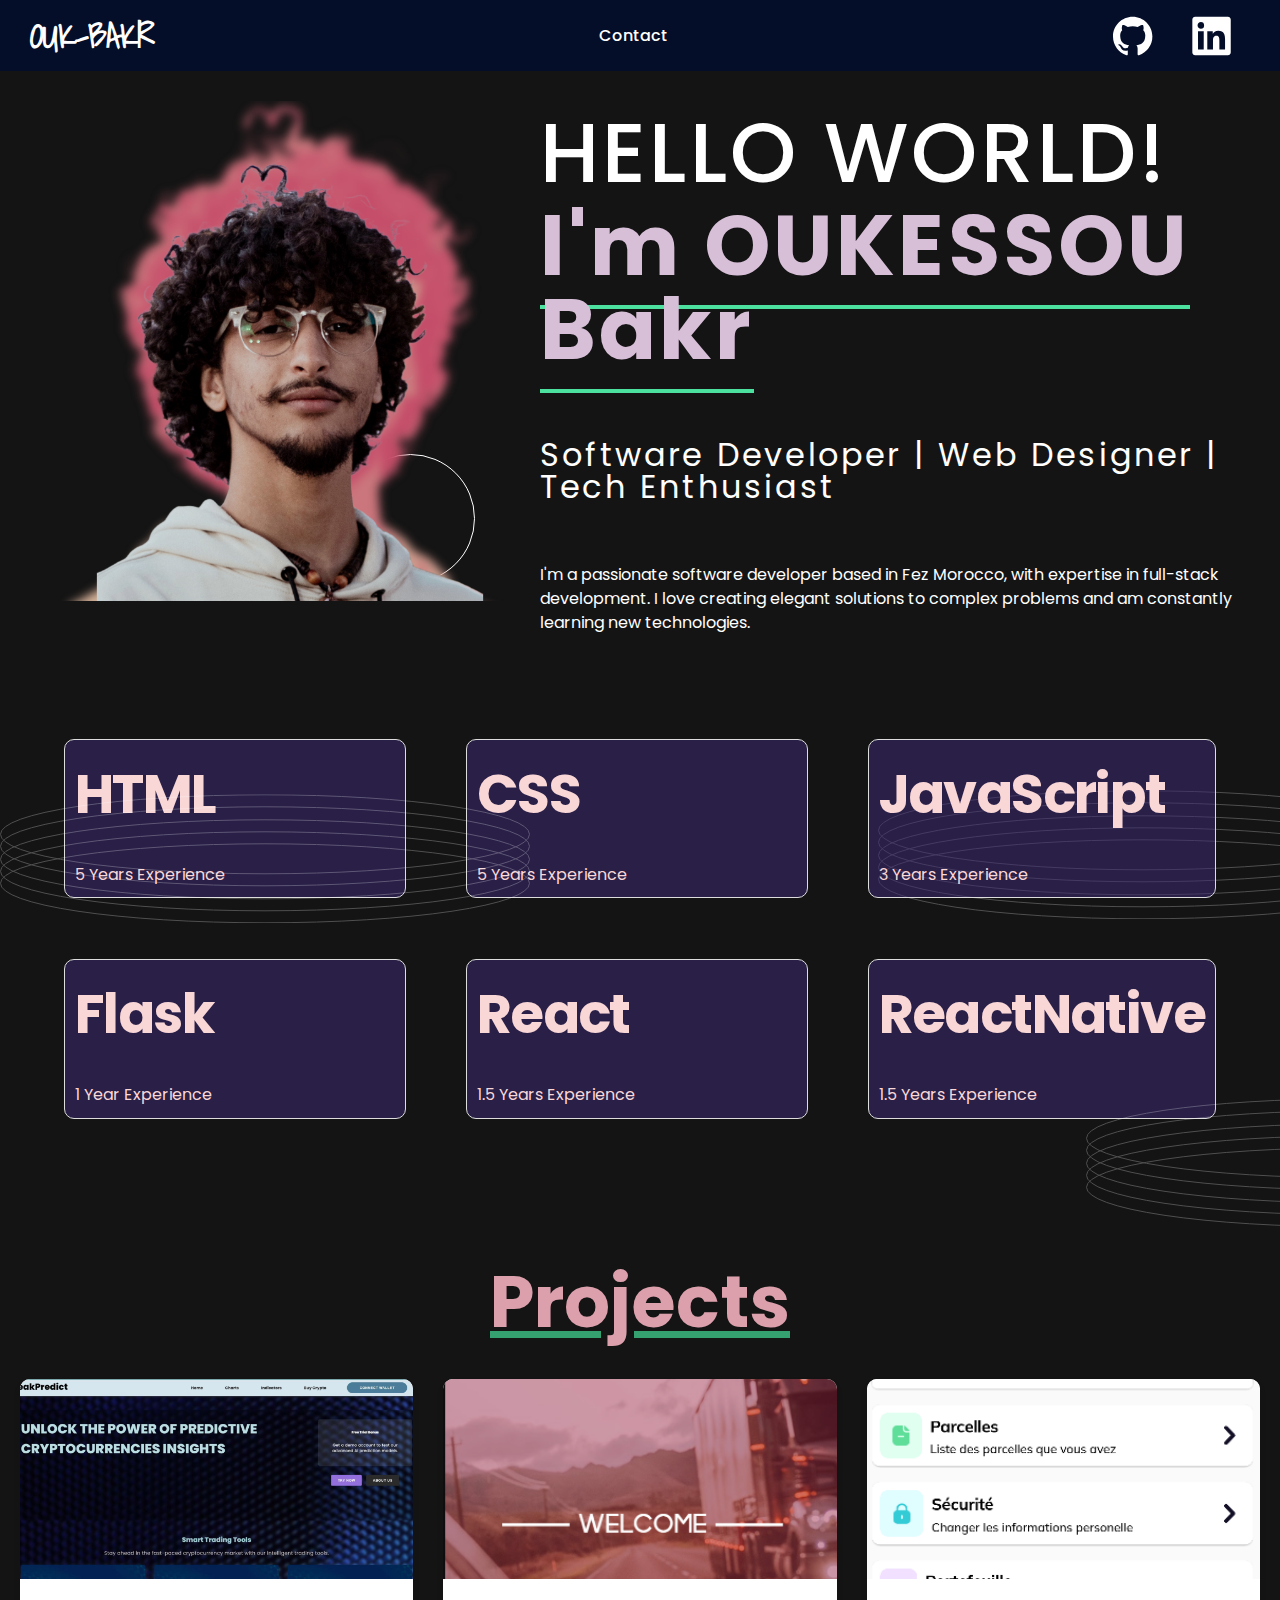
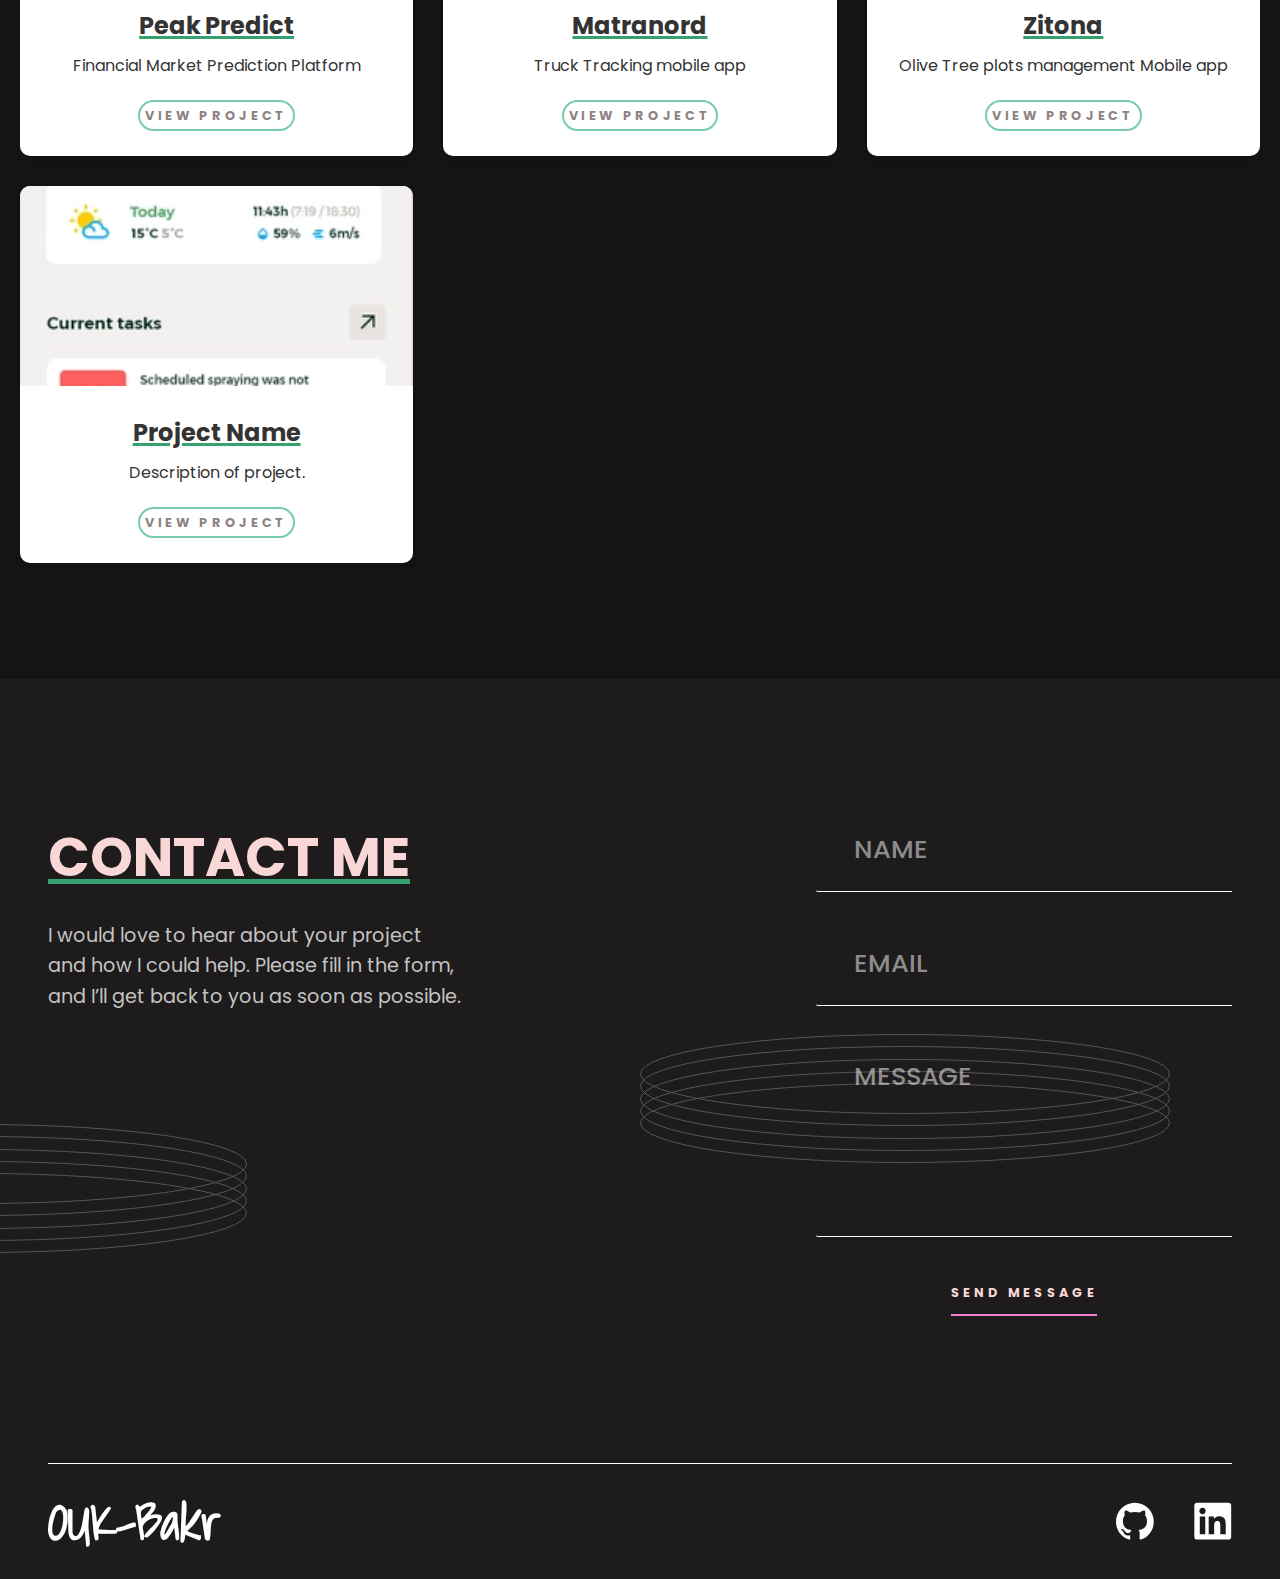
<file: index.html>
<!DOCTYPE html>
<html lang="en">
<head>
    <meta charset="UTF-8">
    <meta name="viewport" content="width=device-width, initial-scale=1.0">
    <title>Your Name - Portfolio</title>
    <script src="js/events.js"></script>
    <link rel="stylesheet" href="https://fonts.googleapis.com/css2?family=Material+Symbols+Outlined:opsz,wght,FILL,GRAD@20..48,100..700,0..1,-50..200&icon_names=javascript" />
    <link rel="stylesheet" href="css/index.css">
</head>
<body>
    <div class="body-wrapper">
    <nav>
        <ul>
            
            <a href="#" class="header__logo" aria-label="bakr-oukessou - Home">OUK-BAKR</a>
            <li><a href="#contact">Contact</a></li>
            <div class="header__social-box">
                <a
                  href="https://github.com/bakr-oukessou"
                  class="header__social-link"
                  aria-label="Click here to check out my projects on Github"
                  title="Opens in a new tab"
                  target="_blank"
                  rel="noopener noreferrer"
                  ><span class="visually-hidden"
                    >Click here to check out my projects on Github</span
                  >
                  <svg
                    xmlns="http://www.w3.org/2000/svg"
                    class="header__social-svg"
                    viewBox="0 0 25 24"
                    width="25"
                    height="24"
                    aria-hidden="true"
                  >
                    <path
                      class="header__social-logo"
                      fill="#FFF"
                      fill-rule="evenodd"
                      d="M12.304 0C5.506 0 0 5.506 0 12.304c0 5.444 3.522 10.042 8.413 11.672.615.108.845-.261.845-.584 0-.292-.015-1.261-.015-2.291-3.091.569-3.891-.754-4.137-1.446-.138-.354-.738-1.446-1.261-1.738-.43-.23-1.046-.8-.016-.815.97-.015 1.661.892 1.892 1.261 1.107 1.86 2.876 1.338 3.584 1.015.107-.8.43-1.338.784-1.646-2.738-.307-5.598-1.368-5.598-6.074 0-1.338.477-2.446 1.26-3.307-.122-.308-.553-1.569.124-3.26 0 0 1.03-.323 3.383 1.26.985-.276 2.03-.415 3.076-.415 1.046 0 2.092.139 3.076.416 2.353-1.6 3.384-1.261 3.384-1.261.676 1.691.246 2.952.123 3.26.784.861 1.26 1.953 1.26 3.307 0 4.721-2.875 5.767-5.613 6.074.446.385.83 1.123.83 2.277 0 1.645-.015 2.968-.015 3.383 0 .323.231.708.846.584a12.324 12.324 0 0 0 8.382-11.672C24.607 5.506 19.101 0 12.304 0Z"
                    /></svg
                ></a>
      
                <a
                  href="https://www.linkedin.com/in/bakr-oukessou"
                  class="header__social-link"
                  aria-label="Click here to get a hold of me on Linkedin"
                  title="Opens in a new tab"
                  target="_blank"
                  rel="noopener noreferrer"
                  ><span class="visually-hidden"
                    >Click here to get a hold of me on Linkedin</span
                  >
                  <svg
                    xmlns="http://www.w3.org/2000/svg"
                    class="header__social-svg"
                    viewBox="0 0 25 24"
                    width="25"
                    height="24"
                    aria-hidden="true"
                  >
                    <path
                      class="header__social-logo"
                      fill="#FFF"
                      fill-rule="evenodd"
                      d="M5.551 3.304c-1.14 0-2.067.926-2.067 2.064 0 1.14.928 2.066 2.067 2.066a2.066 2.066 0 0 0 0-4.13ZM3.767 8.998v11.453h3.562L7.33 8.998H3.767Zm5.798 0V20.45l3.554.002.002-5.668c0-1.454.253-2.941 2.132-2.941 1.851 0 1.851 1.755 1.851 3.036v5.571l3.559-.001v-6.28c0-2.834-.517-5.457-4.27-5.457-1.763 0-2.916.997-3.368 1.85h-.05V8.997h-3.41ZM22.435 24H1.982c-.976 0-1.77-.777-1.77-1.732V1.731C.212.776 1.006 0 1.982 0h20.453c.98 0 1.777.776 1.777 1.73v20.538c0 .955-.797 1.732-1.777 1.732Z"
                    /></svg
                ></a>
              </div>
        </ul>
    </nav>
    

    <header id="home">
        <!-- <div class="container">
            <h1>OUKESSOU Bakr</h1>
            <p>Software Developer | Web Designer | Tech Enthusiast</p>
        </div> -->
        <section id="about">
            <div class="container about-container">
                <img src="/images/Untitled-3.png" alt="Profile Picture" class="profile-img">
                <div class="about-content">
                        <div class="heading-primary">
                            <h1>HELLO WORLD!</br><span class="underline">I'm OUKESSOU Bakr</span></h1>
                            <p>Software Developer | Web Designer | Tech Enthusiast</p>
                        </div>
                        <p>I'm a passionate software developer based in Fez Morocco, with expertise in full-stack development. I love creating elegant solutions to complex problems and am constantly learning new technologies.</p>
                </div>
            </div>
        </section>  
    </header>

    <main class="main">
        <section class="section-experience center-text fade-in">
        <h2 class="visually-hidden">Experience Section</h2>
        <div class="experience__text-box">
          <h3 class="heading-secondary">HTML</h3>
          <p>5 Years Experience</p>
        </div>
        <div class="experience__text-box">
          <h3 class="heading-secondary">CSS</h3>
          <p>5 Years Experience</p>
        </div>
        <div class="experience__text-box">
          <h3 class="heading-secondary">JavaScript</h3>
          <p>3 Years Experience</p>
        </div>
        <div class="experience__text-box">
          <h3 class="heading-secondary">Flask</h3>
          <p>1 Year Experience</p>
        </div>
        <div class="experience__text-box">
          <h3 class="heading-secondary">React</h3>
          <p>1.5 Years Experience</p>
        </div>
        <div class="experience__text-box">
          <h3 class="heading-secondary">ReactNative</h3>
          <p>1.5 Years Experience</p>
        </div>
      </section>
    </main>

    

    <section id="projects">
        <div class="container">
            <h2 class="section-title">Projects</h2>
            <div class="projects-grid">
                <div class="project-card">
                    <img src="/images/image.png" alt="Project 1" class="project-img">
                    <div class="project-info">
                        <h3>Peak Predict</h3>
                        <p>Financial Market Prediction Platform</p>
                        <a href="#" class="btn--primary" onclick="openProjectModal('peak-predict')">View Project</a>
                      </div>
                </div>
                <div class="project-card">
                    <img src="/images/Screenshot 2024-09-04 191144.png" alt="Project 2" class="project-img">
                    <div class="project-info">
                        <h3>Matranord</h3>
                        <p>Truck Tracking mobile app</p>
                        <a href="#" class="btn--primary" onclick="openProjectModal('matranord')">View Project</a>
                    </div>
                </div>
                <div class="project-card">
                  <img src="/images/Screenshot 2023-07-09 194653.png" alt="Project 2" class="project-img">
                  <div class="project-info">
                      <h3>Zitona</h3>
                      <p>Olive Tree plots management Mobile app</p>
                      <a href="#" class="btn--primary" onclick="openProjectModal('Zitona')">View Project</a>
                  </div>
              </div>
              <div class="project-card">
                <img src="/images/Screenshot 2023-05-15 011526.png" alt="Project 2" class="project-img">
                <div class="project-info">
                    <h3>Project Name</h3>
                    <p>Description of project.</p>
                    <a href="#" class="btn--primary" onclick="openProjectModal('matranord')">View Project</a>
                </div>
            </div>
            
            </div>
        </div>
        <!-- Project Modal -->
        <div id="projectModal" class="modal">
          <div class="modal-content">
              <span class="close-modal">&times;</span>
              <div class="project-carousel">
                  <div class="carousel-container">
                      <div class="carousel-track"></div>
                  </div>
                  <button class="carousel-btn prev-btn">&lt;</button>
                  <button class="carousel-btn next-btn">&gt;</button>
              </div>
              <div class="project-details">
                  <h2 id="modalProjectTitle"></h2>
                  <p id="modalProjectDescription"></p>
                  <div class="project-links">
                      <a href="#" id="sourceCode" target="_blank" class="project-link">Source Code</a>
                  </div>
              </div>
          </div>
        </div>
    </section>


    <footer class="footer">
        <form
          class="form"
          id="contact"
          name="Portfolio Contact Form"
          method="POST"
          data-netlify="true"
          data-netlify-honeypot="bot-field"
          onSubmit="submit"
        >
          <input class="d-none" name="bot-field" />
          <div class="form__heading-box center-text">
            <p class="form__heading">Contact Me</p>
            <p class="form__text">
              I would love to hear about your project and how I could help.
              Please fill in the form, and I’ll get back to you as soon as
              possible.
            </p>
          </div>

          <div class="form__groups">
            <div class="form__group">
              <input
                name="name"
                type="text"
                class="form__input"
                placeholder="NAME"
                id="name"
                autocomplete="name"
                required
              />
              <label for="name" class="form__label">NAME</label>
              <small class="form__small">Error message</small>
            </div>
            <div class="form__group">
              <input
                name="email"
                type="email"
                class="form__input"
                placeholder="EMAIL"
                id="email"
                autocomplete="email"
                required
              />
              <label for="email" class="form__label">EMAIL</label>
              <small class="form__small">Error message</small>
            </div>
            <div class="form__group">
              <textarea
                name="message"
                id="message"
                rows="4"
                class="form__input"
                placeholder="MESSAGE"
                required
              ></textarea>
              <label for="message" class="form__label">MESSAGE</label>
              <small class="form__small">Error message</small>
            </div>
            <div class="form__group right-text">
              <button type="submit" class="btn btn--form">Send message</button>
            </div>
          </div>
          <!-- adamkeyes -->
        </form>

        <div class="footer__logo-box">
          <a
            href="#"
            class="footer__logo"
            title="Scrolls back to top"
            aria-label="Adam Keyes - Home"
            >OUK-Bakr</a
          >
          <div class="footer__social-box">
            <a
              href="https://github.com/bakr-oukessou"
              class="footer__social-link"
              aria-label="Click here to check out my projects on Github"
              title="Opens in a new tab"
              target="_blank"
              rel="noopener noreferrer"
              ><span class="visually-hidden"
                >Click here to check out my projects on Github</span
              >
              <svg
                xmlns="http://www.w3.org/2000/svg"
                class="footer__social-svg"
                viewBox="0 0 25 24"
                width="25"
                height="24"
                aria-hidden="true"
              >
                <path
                  class="footer__social-logo"
                  fill="#FFF"
                  fill-rule="evenodd"
                  d="M12.304 0C5.506 0 0 5.506 0 12.304c0 5.444 3.522 10.042 8.413 11.672.615.108.845-.261.845-.584 0-.292-.015-1.261-.015-2.291-3.091.569-3.891-.754-4.137-1.446-.138-.354-.738-1.446-1.261-1.738-.43-.23-1.046-.8-.016-.815.97-.015 1.661.892 1.892 1.261 1.107 1.86 2.876 1.338 3.584 1.015.107-.8.43-1.338.784-1.646-2.738-.307-5.598-1.368-5.598-6.074 0-1.338.477-2.446 1.26-3.307-.122-.308-.553-1.569.124-3.26 0 0 1.03-.323 3.383 1.26.985-.276 2.03-.415 3.076-.415 1.046 0 2.092.139 3.076.416 2.353-1.6 3.384-1.261 3.384-1.261.676 1.691.246 2.952.123 3.26.784.861 1.26 1.953 1.26 3.307 0 4.721-2.875 5.767-5.613 6.074.446.385.83 1.123.83 2.277 0 1.645-.015 2.968-.015 3.383 0 .323.231.708.846.584a12.324 12.324 0 0 0 8.382-11.672C24.607 5.506 19.101 0 12.304 0Z"
                /></svg
            ></a>

            <a
              href="https://www.linkedin.com/in/bakr-oukessou"
              class="footer__social-link"
              aria-label="Click here to get a hold of me on Linkedin"
              title="Opens in a new tab"
              target="_blank"
              rel="noopener noreferrer"
            >
              <span class="visually-hidden"
                >Click here to get a hold of me on Linkedin</span
              >
              <svg
                xmlns="http://www.w3.org/2000/svg"
                class="footer__social-svg"
                viewBox="0 0 25 24"
                width="25"
                height="24"
                aria-hidden="true"
              >
                <path
                  class="footer__social-logo"
                  fill="#FFF"
                  fill-rule="evenodd"
                  d="M5.551 3.304c-1.14 0-2.067.926-2.067 2.064 0 1.14.928 2.066 2.067 2.066a2.066 2.066 0 0 0 0-4.13ZM3.767 8.998v11.453h3.562L7.33 8.998H3.767Zm5.798 0V20.45l3.554.002.002-5.668c0-1.454.253-2.941 2.132-2.941 1.851 0 1.851 1.755 1.851 3.036v5.571l3.559-.001v-6.28c0-2.834-.517-5.457-4.27-5.457-1.763 0-2.916.997-3.368 1.85h-.05V8.997h-3.41ZM22.435 24H1.982c-.976 0-1.77-.777-1.77-1.732V1.731C.212.776 1.006 0 1.982 0h20.453c.98 0 1.777.776 1.777 1.73v20.538c0 .955-.797 1.732-1.777 1.732Z"
                /></svg
            ></a>

            
          </div>
        </div>
      </footer>
         
    </div>
    <script>
      const observer = new IntersectionObserver((entries) => {
          entries.forEach(entry => {
              if (entry.isIntersecting) {
                  entry.target.classList.add('visible');
              }
          });
      }, {
          threshold: 0.1
      });

      document.querySelectorAll('.fade-in').forEach(element => {
          observer.observe(element);
      });
  </script>
</body>
</html>
</file>
<file: css/index.css>
@import url("https://fonts.googleapis.com/css2?family=Poppins:wght@400;600;800&display=swap");
@import url('https://fonts.googleapis.com/css2?family=Press+Start+2P&family=Shadows+Into+Light&display=swap');
@import url('https://fonts.googleapis.com/css2?family=Playwrite+CO+Guides&display=swap');
@import url('https://fonts.googleapis.com/css2?family=Badeen+Display&display=swap');
.press-start-2p-regular {
    font-family: "Shadows Into Light", serif;
    /* font-weight: 900; */
    /* font-size: 100px; */
    font-style: normal;
  }
  
*,
*::before,
*::after {
    font-family: "Poppins";
    margin: 0;
    padding: 0;
    box-sizing: border-box;
    box-sizing: inherit;
}

body {
    min-height: 100vh; 
    text-align: center;
    font-family: "Poppins";
    line-height: 1.6;
    color: #333;
    background: linear-gradient(rgb(1, 29, 96),rgb(1, 22, 42));
    
}  
  
.body-wrapper {
    background-color: hsl(0,0%,8%);
    background-image: url(../images/pattern-circle.svg);
    background-repeat: no-repeat;
    background-position: 27vw 35.5vw;
    /* display: grid; */
    grid-template-columns: [full-start] minmax(1.6rem, 1fr) [center-start] repeat(12, [col-start] minmax(min-content, 9.25rem) [col-end]) [center-end] minmax(1.6rem, 1fr) [full-end];
    position: relative;
    overflow-x: hidden; 
}
.body-wrapper::before {
    position: absolute;
    content: url(../images/pattern-rings.svg);
    bottom: 0;
    /* left: 50vw; */
    transform: translateY(50%); 
  }
    @media only screen and (min-width: 42em) {
      .body-wrapper::before {
        left: 68vw;
        bottom: 89%;
        } 
      }
    @media only screen and (min-width: 63.5em) {
      .body-wrapper::before {
        /* left: 11vw; */
        bottom: 90%;
       } 
      }
    @media only screen and (min-width: 79.5em) {
      .body-wrapper::before {
        left: 54.9rem;
        bottom: 145rem;
     } 
    }
    @media only screen and (min-width: 89.5em) {
      .body-wrapper::before {
          left: 54.9rem;
          bottom: 145rem;
      }
  }
  
header {
    /* background: linear-gradient(rgb(1, 29, 96),rgb(1, 22, 42)); */
    color: white;
    text-align: center;
    padding: 10px 20px;
    background-size: cover;
    background-position: center;
    /* display: flex;   */
}

.container {
    /* max-width: 1100px; */
    /* margin: 0 auto; */
    padding: 0 20px;
    display: flex;
    flex-direction: column;
}
.container.about-container {
    /* align-items: center; */
    display: flex;
    flex-direction: row;
    /* background: linear-gradient(to right,rgb(14, 103, 45),rgb(41, 216, 114)); */
}
.fade-in {
  opacity: 0;
  transform: translateY(20px);
  transition: opacity 1s ease-out, transform 1s ease-out;
}

.fade-in.visible {
  opacity: 1;
  transform: translateY(10px);
}

.visually-hidden {
    position: absolute;
    left: -10000px;
    width: 1px;
    height: 1px;
    overflow: hidden; }
  
nav {
    background: rgb(4, 14, 40);
    color: white;
    text-align: center;
    padding: 10px 0;
    position: sticky;
    top: 0;
    z-index: 100;
}

nav ul {
    list-style: none;
    display: flex;
    justify-content: space-between;
    align-items: center;
    gap: 30px;
}

nav a {
    color: white;
    text-decoration: none;
    font-weight: 500;
}

section {
    padding: 20px 0;
    /* background: linear-gradient(rgb(1, 29, 96),rgb(1, 22, 42)); */
    /* color: white; */
    display: flex;
    flex-direction: column;
}
/* //////////////////////header//////////////////// */
.header {
    grid-column: center-start / center-end;
    display: flex;
    flex-direction: column;
    height: 9.2rem;
    align-items: center;
    justify-content: end;
    gap: 2rem;
    position: absolute;
    top: 0;
    left: 50%;
    transform: translateX(-50%);
    z-index: 2; }
    @media only screen and (min-width: 42em) {
      .header {
        flex-direction: row;
        justify-content: space-between;
        width: 100%;
        height: 6.1rem;
        align-items: end; } }
    @media only screen and (min-width: 79.5em) {
      .header {
        height: auto;
        align-items: center;
        padding-top: 3.466rem; } }
    @media only screen and (min-width: 89.5em) {
      .header {
        padding-top: 3.9rem; } }
    .header__logo {
      color: hsl(0,0%,100%);
      font-size: 2.4rem;
      font-weight: 700;
      text-decoration: none;
      line-height: 3.2rem;
      letter-spacing: -0.033rem;
      padding-left: 30px;
      font-family: "shadows into light", serif;
     }
      @media only screen and (min-width: 42em) {
        .header__logo {
          font-size: 2.2rem;
          letter-spacing: -0.044rem; } }
    .header__social-box {
      display: flex;
      align-items: center;
      padding-right: 3rem;
      gap: 2.467rem; }
      @media only screen and (min-width: 63.5em) {
        .header__social-box {
          padding-right: 3rem; } }
    .header__social-link {
      text-decoration: none;
      display: flex;
      align-items: center; }
    .header__social-svg {
      width: 2rem;
      height: 2rem; }
      @media only screen and (min-width: 42em) {
        .header__social-svg {
          width: 2.4rem;
          height: 2.4rem; } }
      @media only screen and (min-width: 63.5em) {
        .header__social-svg {
          width: 2.5rem;
          height: 2.5rem; } }
    .header__social-logo {
      transition: all 300ms ease-in-out;
      -webkit-transition: all 300ms ease-in-out; }
    .header__social-link:hover .header__social-svg .header__social-logo,
    .header__social-link:active .header__social-svg .header__social-logo {
      fill: hsl(153,71%,59%); }


@media only screen and (min-width: 50.5em) {
    .heading-primary {
        font-size: 2.64rem;
        letter-spacing: 0.2rem;
        text-align: left;
        line-height: 1;
    }
     .container.about-container {
            display: flex;
            /* flex-direction: column; */
            /* flex-wrap: wrap; */
            align-content: center;
        }
}
.heading-primary h1{
    /* letter-spacing: 0.2rem; */
    font-weight: 500;
    text-align: left;
    line-height: 1;
    padding-top: 10px;
    padding-bottom: 10px;
}
.heading-primary h1 > span{
    /* margin: 20px; */
    position: relative;
    font-family: "Poppins", sans-serif;
    font-weight: 700;
    color: thistle;
    top: 8px;
}

.heading-primary > p{
    /* font-family: "Shadows Into Light", serif; */
    font-size: 2.0rem;
    /* size:200px; */
    margin-top: 2em;
    padding-bottom: 20px;
}
.about-content > p{
    font-size: 1rem;
    line-height: 1.5;
    text-align: left;
}
.underline, .underline:link, .underline:active {
    border-bottom: 4px solid hsl(153, 71%, 59%);
    color: currentColor;
    text-decoration: none;
}
@media only screen and (min-width: 42em) {
    .about-content{
        grid-column: 1 / 2;
        grid-row: 1;
        position: relative;
        z-index: 1;
    }
    .profile-img {
        width: 500px;
        height: 500px;
        /* border-radius: 50%; */
        object-fit: contain;
        display: flex;
        top: 0;
        bottom: 0;
        right: 0;
        position: relative;
    }
}

.section-title {
    text-align: center;
    font-size: 4.5em;
    color: rgba(245, 177, 191, 0.89);
    text-decoration: underline hsl(153, 50%, 42%) solid;
    padding-bottom: 20px;
}

.about-content {
    display: flex;
    gap: 40px;
    /* align-items: center; */
    flex-direction: column;
    /* background: linear-gradient(to right,rgb(14, 103, 45),rgb(41, 216, 114)); */
}

.profile-img {
    width: 500px;
    height: 500px;
    /* border-radius: 50%; */
    object-fit: contain;
    display: flex;
    top: 0;
    bottom: 0;
    right: 0;
    position: relative;
}
.center-text {
    text-align: center; }
  
.section-experience {
    padding: 4rem 0;
    /* border-top: 1px solid hsl(0,0%,100%); */
    color: hsl(0, 73%, 91%);
    /* border-bottom: 1px solid hsl(0,0%,100%); */
    display: grid;
    row-gap: 2.4rem;
    position: relative; 
}
    @media only screen and (min-width: 42em) {
      .section-experience {
        /* grid-template-columns: 1fr 1fr; */
        /* text-align: left; */
        column-gap: 1.8rem;
        /* row-gap: 5.2rem; */
        padding: 5.2rem 0 0;
        margin-bottom: 2rem;
    } 
}
 
    @media only screen and (min-width: 63.5em) {
      .section-experience {
        grid-template-columns: repeat(3, 1fr);
        column-gap: 3rem;
        row-gap: 3.8rem;
        padding: 4rem 4rem 4rem;
    } 
      
    }
    @media only screen and (min-width: 79.5em) {
      .section-experience {
        column-gap: 3.75rem;
        margin-bottom: 3.2rem;
    } 
    }
    @media only screen and (min-width: 89.5em) {
      .section-experience {
        margin-bottom: 3.6rem; } 
    }
    .section-experience::before {
      position: absolute;
      content: url(../images/pattern-rings.svg);
      bottom: 0;
      /* left: 50vw; */
      transform: translateY(50%); 
    }
    .section-experience::after {
      position: absolute;
      content: url(../images/pattern-rings.svg);
      bottom: 20rem;
      /* left: 50vw; */
      transform: translateY(50%); 
    }
      @media only screen and (min-width: 42em) {
        .section-experience::before {
            left: 21vw; 
        } 
        }
      @media only screen and (min-width: 63.5em) {
        .section-experience::before {
          left: 83vw; } 
        }
      @media only screen and (min-width: 79.5em) {
        .section-experience::before {
          left: 67.9rem;
          bottom: 1rem; } 
        }
  
  @media only screen and (min-width: 63.5em) {
    .experience__text-box {
      display: flex;
      background-color: rgba(60, 40, 115, 0.54);
      flex-direction: column;
      align-items: flex-start;
      column-gap: 1.21rem;
      padding: 10px;
      border:#ddd 1px solid;
      border-radius: 10px;
    }
    
    .experience__text-box:hover{
        background-color: rgb(240, 240, 240);
        border-radius: 10px;
        color: #2c3e50;
        box-shadow: 0 0 10px rgba(63, 62, 62, 0.2);
        transform: translateY(-5px);
        transition: all 0.3s ease-in-out;
        cursor: pointer;
    }
    .experience__text-box:scope{
        background-color: rgb(240, 240, 240);
        border-radius: 10px;
        color: #2c3e50;
        box-shadow: 0 0 10px rgba(63, 62, 62, 0.2);
        transform: translateY(-5px);
        transition: all 0.3s ease-in-out;
        cursor: pointer;
    }
 }
  
  @media only screen and (min-width: 79.5em) {
    .experience__text-box {
      gap: 1.4rem; } }


    .experience__icon{
      width: 100px;
      height: 100px;
      border-radius: 50%;
      /* object-fit: contain; */
      float: right;
      position: relative;
    }

    .heading-secondary {
    font-size: 3.2rem;
    letter-spacing: -0.1rem;
    line-height: 4rem; }
    @media only screen and (min-width: 42em) {
        .heading-secondary {
        font-size: 3.4rem;
        line-height: 5.6rem; } }
      

.projects-grid {
    display: grid;
    grid-template-columns: repeat(auto-fit, minmax(300px, 1fr));
    gap: 30px;
}
/* @media only screen and (min-width: 750px) {
  .projects-grid {
      grid-template-columns: 1fr 1fr;
      column-gap: 2.4rem;
      row-gap: 6rem;
  }
} */
.project-card {
    background: white;
    border-radius: 10px;
    overflow: hidden;
    box-shadow: 0 4px 6px rgba(0,0,0,0.1);
    transition: transform 0.3s ease;
}

.project-card:hover {
    transform: translateY(-5px);
}

.project-img {
    width: 100%;
    height: 200px;
    object-fit: cover;
}

.project-info {
    padding: 20px;
}
.project-info h3{
  margin-bottom: 0.5rem;
  font-weight: bold;
  color: #333;
  font-size: 1.5rem;
  text-decoration: underline solid hsl(153, 50%, 42%) 3px; 
}
.project-info p{
  margin-bottom: 1rem;
}

.contact-form {
    max-width: 600px;
    margin: 0 auto;
}

.form-group {
    margin-bottom: 20px;
}

input, textarea {
    width: 100%;
    padding: 10px;
    border: 1px solid #ddd;
    border-radius: 4px;
    margin-top: 5px;
}

/* button {
    background: #2c3e50;
    color: white;
    padding: 12px 24px;
    border: none;
    border-radius: 4px;
    cursor: pointer;
    font-size: 16px;
} */

button:hover {
    background: #34495e;
}

/* footer {
    background: #333;
    color: white;
    text-align: center;
    padding: 20px;
    margin-top: 60px;
} */

.social-links {
    display: flex;
    justify-content: center;
    gap: 20px;
    margin-top: 20px;
}

.social-links a {
    color: white;
    text-decoration: none;
}

@media (max-width: 850px) {
    .about-content {
        flex-direction: column;
        text-align: center;
    }
    .heading-primary {
        text-align: center;
    }

    .heading-primary h1 {
        /* letter-spacing: 0.2rem; */
        font-weight: 500;
        font-size: 2.5rem;
        text-align: center;
        line-height: 1;
        padding-top: 10px;
        padding-bottom: 10px;
    }
    .about-content > p {
        font-size: 1rem;
        line-height: 1.5;
        top: 0;
        text-align: center;
    }

    .profile-img {
        /* width: 200px; */
        height: 400px;
    }
    .container.about-container {
        align-items: center;
        display: flex;
        flex-direction: column;
    }
    .body-wrapper::before {
        position: absolute;
        content: url(../images/pattern-rings.svg);
        bottom: 92%;
        left: 50vw;
        transform: translateY(50%);
    }
}

#signature {
    font-family: "shadows into light", serif;
    font-size: 1.3rem;
    color: hsl(0,0%,100%);
    text-decoration: none;
}

.footer {
  grid-column: full-start / full-end;
  background-color: hsl(0, 3%, 11%);
  padding-top: 6rem;
  padding-bottom: 2rem;
  margin-top: 6rem;
  display: grid;
  grid-template-columns: [full-start] minmax(1.6rem, 1fr) [center-start] repeat(12, [col-start] minmax(min-content, 9.25rem) [col-end]) [center-end] minmax(1.6rem, 1fr) [full-end];
  row-gap: 8.7rem;
  position: relative; }
  @media only screen and (min-width: 42em) {
    .footer {
      grid-template-columns: [full-start] minmax(3rem, 1fr) [center-start] repeat(12, [col-start] minmax(min-content, 9.25rem) [col-end]) [center-end] minmax(3rem, 1fr) [full-end]; } }
  @media only screen and (min-width: 63.5em) {
    .footer {
      padding-top: 8.4rem;
      row-gap: 9.2rem; } }
  .footer::before {
    position: absolute;
    content: url(../images/pattern-rings.svg);
    bottom: 25.5rem;
    right: 50vw;
    z-index: 0; }
  .footer::after {
    position: absolute;
    content: url(../images/pattern-rings.svg);
    bottom: 25.5rem;
    left: 50vw;
    z-index: 0; }
    @media only screen and (min-width: 42em) {
      .footer::before {
        bottom: 15.7rem;
        right: 77.5vw; } }
    @media only screen and (min-width: 63.5em) {
      .footer::before {
        bottom: 21.9rem;
        right: 81.5vw; } }
    @media only screen and (min-width: 79.5em) {
      .footer::before {
        bottom: 19.9rem;
        right: 80.7vw; } }
    @media only screen and (min-width: 89.5em) {
      .footer::before {
        right: 77.43vw; } }
    @media only screen and (min-width: 104.5em) {
      .footer::before {
        right: 73.5vw; } }
    @media only screen and (min-width: 119em) {
      .footer::before {
        right: 70vw; } }
    @media only screen and (min-width: 160em) {
      .footer::before {
        right: 65.25vw; } }
  .footer__logo-box {
    grid-column: center-start / center-end;
    border-top: 1px solid hsl(0,0%,100%);
    font-family: "shadows into light", serif;
    padding-top: 2.0rem;
    display: flex;
    flex-direction: column;
    align-items: center;
    justify-content: end;
    gap: 2rem; }
    @media only screen and (min-width: 42em) {
      .footer__logo-box {
        font-family: "shadows into light", serif;
        flex-direction: row;
        justify-content: space-between; } }
  .footer__logo:link, .footer__logo:visited {
    color: hsl(0,0%,100%);
    font-size: 2.4rem;
    font-family: "shadows into light", serif;
    font-weight: 700;
    text-decoration: none;
    line-height: 3.2rem;
    letter-spacing: -0.033rem;
    transition: all 300ms ease-in-out;
    -webkit-transition: all 300ms ease-in-out; }
    @media only screen and (min-width: 42em) {
      .footer__logo:link, .footer__logo:visited {
        font-family: "shadows into light", serif;

        font-size: 3.2rem;
        letter-spacing: -0.044rem; } }
  .footer__logo:hover, .footer__logo:active {
    color: hsl(153,71%,59%); }
  .footer__social-box {
    display: flex;
    align-items: center;
    gap: 2.467rem; }
  .footer__social-link {
    text-decoration: none;
    display: flex;
    align-items: center; }
  .footer__social-svg {
    width: 2rem;
    height: 2rem; }
    @media only screen and (min-width: 42em) {
      .footer__social-svg {
        width: 2.4rem;
        height: 2.4rem; } }
  .footer__social-logo {
    transition: all 300ms ease-in-out;
    -webkit-transition: all 300ms ease-in-out; }
  .footer__social-link:hover .footer__social-svg .footer__social-logo,
  .footer__social-link:active .footer__social-svg .footer__social-logo {
    fill: hsl(153,71%,59%); }

.form {
  grid-column: center-start / center-end;
  display: grid;
  grid-template-columns: 1fr;
  row-gap: 5rem;
  overflow-x: hidden; }
  @media only screen and (min-width: 42em) {
    .form {
      width: 60.49%;
      transform: translateX(33%); } }
  @media only screen and (min-width: 63.5em) {
    .form {
      grid-template-columns: 1fr 1fr;
      width: 100%;
      transform: translateX(0);
      gap: 11rem; } }
  @media only screen and (min-width: 79.5em) {
    .form {
      gap: 22rem; } }
  @media only screen and (min-width: 63.5em) {
    .form__heading-box {
      text-align: left; } }
  .form__heading {
    font-size: 3.4rem;
    font-weight: 700;
    text-transform: uppercase;
    color: hsl(0, 73%, 91%);
    text-decoration: underline hsl(153, 50%, 42%) solid;
    padding-bottom: 20px;
  }
  .form__group {
    position: relative; }
  .form__group.success .form__input {
    border-bottom: 1px solid hsl(153,71%,59%); }
  .form__group.error .form__input {
    border-bottom: 1px solid hsl(7,100%,68%); }
  .form__group.error .form__small {
    opacity: 1;
    visibility: visible; }
  .form__input {
    font-size: 1.6rem;
    font-family: inherit;
    font-weight: 500;
    text-transform: uppercase;
    color: hsl(0,0%,100%);
    padding: 0.7rem 1.6rem 1.4rem 2.4rem;
    border-radius: 2px;
    background-color: transparent;
    border: none;
    border-bottom: 1px solid hsl(0,0%,100%);
    width: 89.5%;
    display: block;
    transition: all 300ms ease-in-out;
    -webkit-transition: all 300ms ease-in-out; }
    @media only screen and (min-width: 63.5em) {
      .form__input {
        width: 90.5%; } }
    .form__input:focus {
      outline: none; }
    .form__input::placeholder {
      color: hsla(0,0%,100%, .5);
      letter-spacing: -0.22px; }
  .form__label {
    color: hsla(0,0%,100%, .5);
    font-size: 1rem;
    font-weight: 700;
    margin-left: 2rem;
    margin-top: 0.6rem;
    letter-spacing: 0.1rem;
    display: block;
    transition: all 300ms ease-in-out;
    -webkit-transition: all 300ms ease-in-out; }
  .form__input:placeholder-shown + .form__label {
    opacity: 0;
    visibility: hidden;
    transform: translateY(-4.4rem); }
  .form__small {
    color: hsl(7,100%,68%);
    font-size: 1.2rem;
    font-weight: 500;
    line-height: 1.6rem;
    position: absolute;
    right: 0;
    bottom: 1.1rem;
    border: none;
    opacity: 0;
    visibility: hidden;
    transition: all 300ms ease-in-out;
    -webkit-transition: all 300ms ease-in-out; }
    .form__small::before {
      content: "!";
      position: absolute;
      width: 2.4rem;
      height: 2.4rem;
      font-size: 1.5rem;
      border-radius: 50%;
      outline: 1px solid currentColor;
      right: 1px;
      top: -4.5rem;
      /* transform: translate(-50%, -50%); */
      display: flex;
      align-items: center;
      justify-content: center; }
      .d-none {
        display: none;
    }
    .form__text{
        font-size: 1.2rem;
        
        color: hsl(0, 0%, 77%);
    }
    .btn, .btn:link, .btn:visited {
      display: inline-block;
      text-decoration: none;
      text-transform: uppercase;
      font-size: .8rem;
      font-weight: 700;
      letter-spacing: 0.229rem;
      line-height: 2.6rem;
      /* padding-bottom: 1rem; */
      /* only for the .btn itself */
      border: none;
      /* border-radius: 20%; */
      cursor: pointer;
      font-family: inherit;
      /* Put transition on the original "state" */
      transition: all 300ms ease-in-out;
      -webkit-transition: all 300ms ease-in-out; }
    
    .btn--green:link, .btn--green:visited {
      color: rgb(249, 215, 215);
      border-bottom: 2px solid hsl(318, 79%, 72%); }
    
    .btn--green:hover, .btn--green:active {
      color: hsl(318, 79%, 72%);
      border-bottom: 2px solid hsl(318, 79%, 72%);
     }
    
    .btn--form {
      color: rgb(249, 215, 215);
      border-bottom: 2px solid hsl(318, 79%, 72%);
      background-color: transparent; }

    .btn--primary{
      /* display: inline-block; */
      /* somehow not working */
      text-decoration: none;
      text-transform: uppercase;
      font-size: .8rem;
      font-weight: 700;
      letter-spacing: 0.229rem;
      line-height: 2.6rem;
      cursor: pointer;
      font-family: inherit;
      height: 30px;
      width: max-content;
      padding: 5px;
      transition: all 300ms ease-in-out;
      -webkit-transition: all 300ms ease-in-out;
      color: rgb(142, 131, 131);
      border: 2px solid hsla(153, 48%, 49%, 0.722);

      /* border: 2px solid hsl(318, 79%, 72%); */
      border-radius: 20px;
      /* background-color: transparent; */
    }
    .btn--primary:hover, .btn--primary:active {
      color: hsl(318, 79%, 72%);
      /* border-bottom: 2px solid hsl(318, 79%, 72%); */
      background-color: transparent;
      
      transition: all 300ms ease-in-out;
      -webkit-transition: all 300ms ease-in-out;
      border-radius: 20px;
     }
    .btn--form:hover, .btn--form:active {
      color: hsl(318, 79%, 72%); }
  
      .view-project-btn {
        display: inline-block;
        padding: 10px 20px;
        background: #2c3e50;
        color: white;
        text-decoration: none;
        border-radius: 5px;
        transition: background 0.3s ease;
    }
    
    .view-project-btn:hover {
        background: #34495e;
    }
    
    /* Modal Styles */
    .modal {
        display: none;
        position: fixed;
        top: 0;
        left: 0;
        width: 100%;
        height: 100%;
        background: rgba(0, 0, 0, 0.8);
        z-index: 1000;
        overflow-y: auto;
        padding: 20px;
        box-sizing: border-box;
    }
    
    .modal-content {
        position: relative;
        background: #fff;
        width: 90%;
        max-width: 900px;
        margin: 20px auto;
        padding: 20px;
        border-radius: 10px;
        box-sizing: border-box;
    }
    
    .close-modal {
        position: absolute;
        right: 20px;
        top: 10px;
        font-size: 30px;
        cursor: pointer;
        z-index: 1001;
        color: #333;
    }
    
    /* Carousel Styles */
    .project-carousel {
        position: relative;
        width: 100%;
        padding-top: 56.25%; /* 16:9 Aspect Ratio */
        overflow: hidden;
        margin-bottom: 20px;
    }
    
    .carousel-container {
        position: absolute;
        top: 0;
        left: 0;
        width: 100%;
        height: 100%;
        overflow: hidden;
    }
    
    .carousel-track {
        display: flex;
        transition: transform 0.5s ease;
        height: 100%;
    }
    
    .carousel-slide {
        min-width: 100%;
        height: 100%;
        /* flex-shrink: 0; */
    }
    
    .carousel-slide img {
        width: 100%;
        height: 100%;
        object-fit: scale-down;
        background: #f5f5f5;
    }
    
    .carousel-btn {
        position: absolute;
        top: 50%;
        transform: translateY(-50%);
        background: rgba(0, 0, 0, 0.5);
        color: white;
        border: none;
        padding: 10px 15px;
        cursor: pointer;
        z-index: 2;
        border-radius: 50%;
        width: 40px;
        height: 40px;
        display: flex;
        align-items: center;
        justify-content: center;
        font-size: 20px;
    }
    
    .carousel-btn:hover {
        background: rgba(0, 0, 0, 0.7);
    }
    
    .prev-btn {
        left: 10px;
    }
    
    .next-btn {
        right: 10px;
    }
    
    /* Project Details Styles */
    .project-details {
        padding: 20px;
        text-align: center;
    }
    
    .project-details h2 {
        margin-bottom: 15px;
        color: #2c3e50;
    }
    
    .project-details p {
        margin-bottom: 20px;
        line-height: 1.6;
        color: #666;
    }
    
    .project-links {
        margin-top: 20px;
        display: flex;
        justify-content: center;
        gap: 15px;
        flex-wrap: wrap;
    }
    
    .project-link {
        display: inline-block;
        padding: 10px 20px;
        background: #2c3e50;
        color: white;
        text-decoration: none;
        border-radius: 5px;
        transition: background 0.3s ease;
    }
    
    .project-link:hover {
        background: #34495e;
    }
    
    /* Mobile Styles */
    @media (max-width: 768px) {
        .modal {
            padding: 10px;
        }
    
        .modal-content {
            width: 95%;
            margin: 10px auto;
            padding: 15px;
        }
    
        .project-carousel {
            padding-top: 75%; /* 4:3 Aspect Ratio for mobile */
        }
    
        .carousel-btn {
            width: 30px;
            height: 30px;
            font-size: 16px;
        }
    
        .project-details {
            padding: 15px 10px;
        }
    
        .project-details h2 {
            font-size: 1.5em;
        }
    
        .project-link {
            padding: 8px 16px;
            font-size: 14px;
        }
    }
    
    /* Small Screen Styles */
    @media (max-width: 480px) {
        .modal-content {
            width: 98%;
            margin: 5px auto;
            padding: 10px;
        }
    
        .close-modal {
            right: 10px;
            top: 5px;
        }
    
        .project-carousel {
            padding-top: 100%; /* 1:1 Aspect Ratio for very small screens */
        }
    
        .project-details {
            padding: 10px 5px;
        }
    }
    
    /* Ensure modal is scrollable on very tall content */
    @media (min-height: 100vh) {
        .modal {
            display: none;
            position: fixed;
            top: 0;
            left: 0;
            right: 0;
            bottom: 0;
            overflow-y: auto;
        }
    
        .modal-content {
            margin: 20px auto;
        }
    }
</file>
